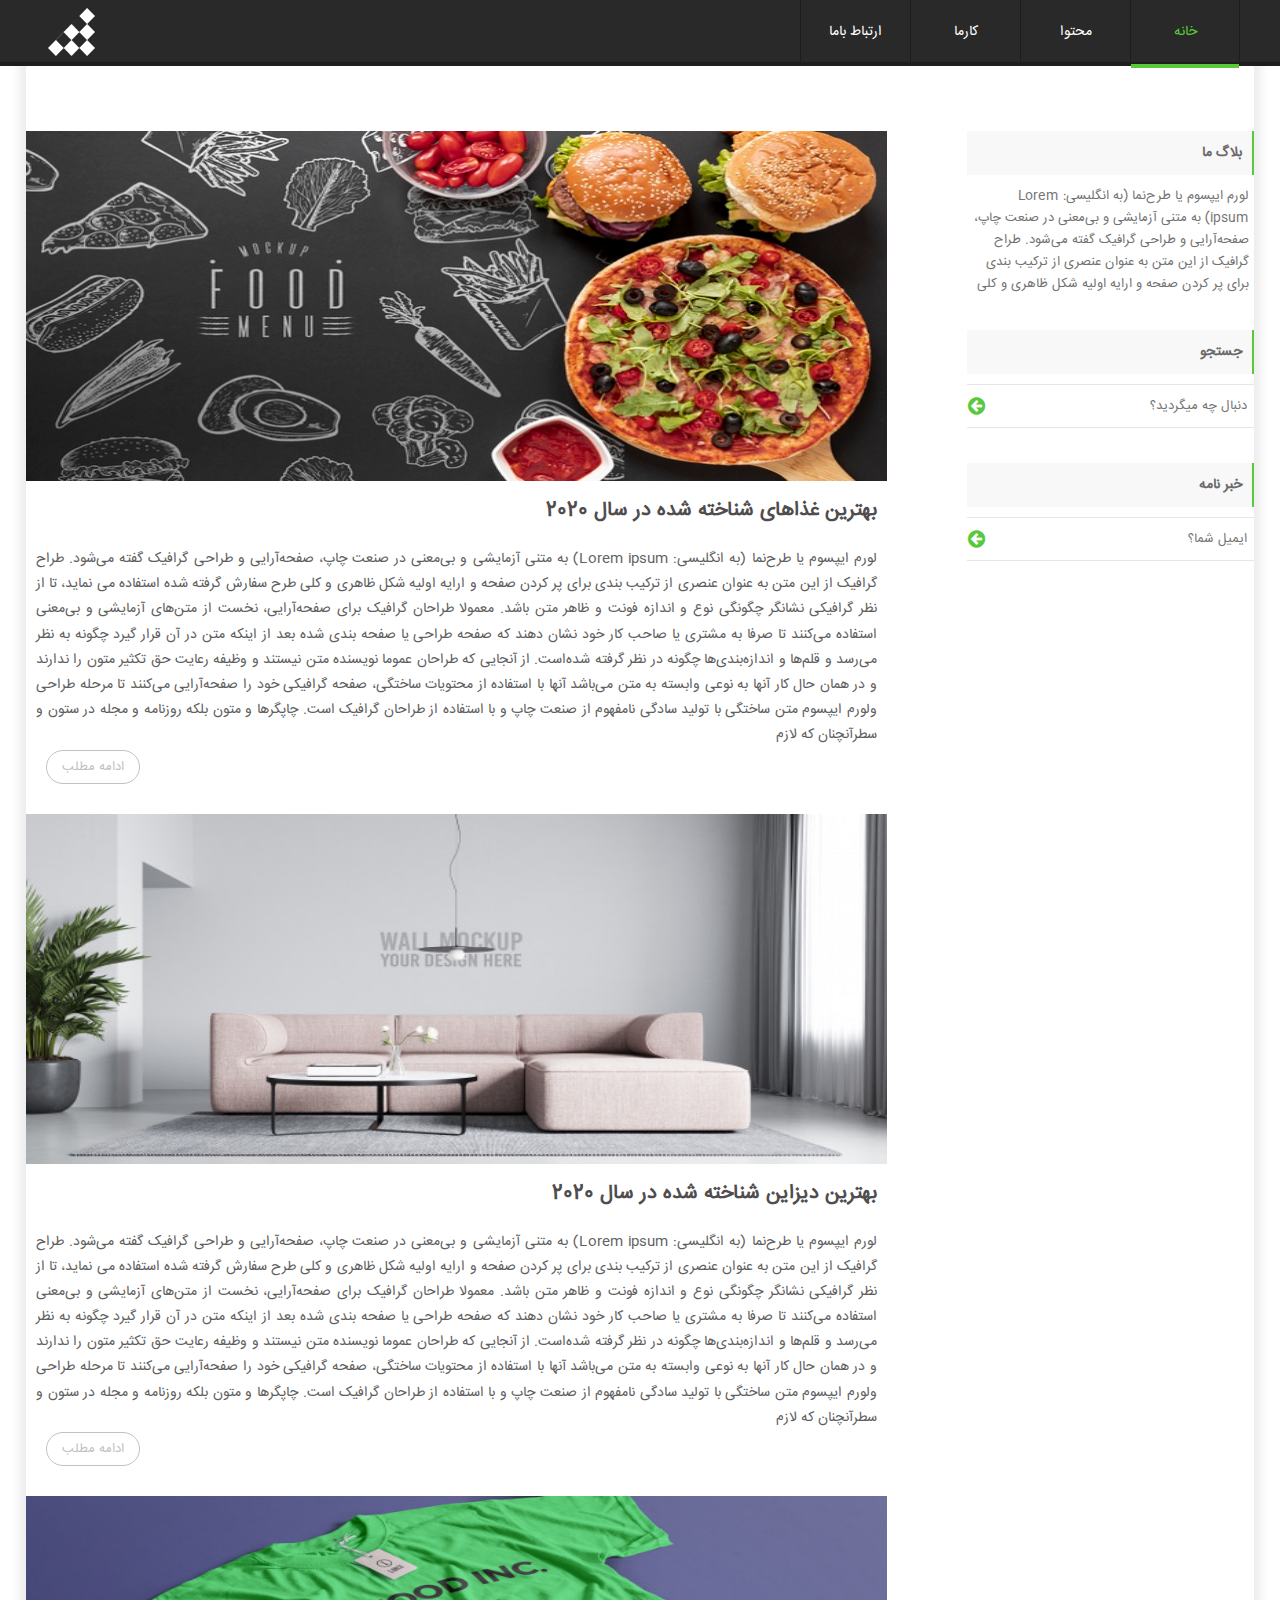
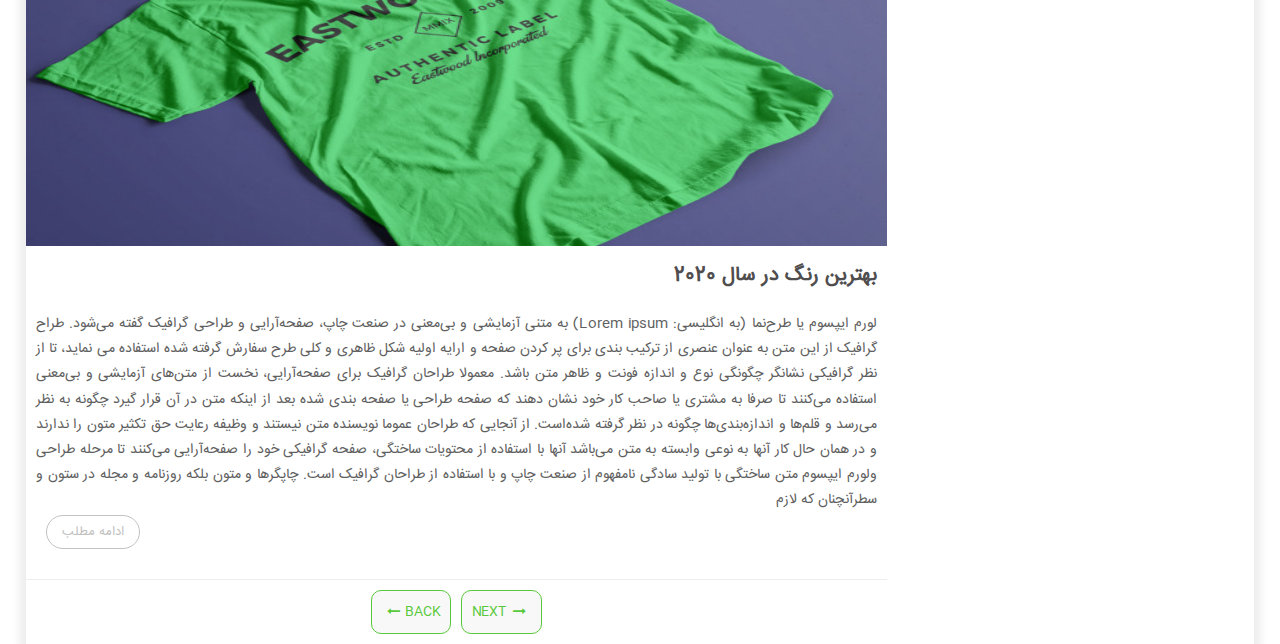
<file: index.html>
<!DOCTYPE html>
<html lang="en">
<head>
    <meta charset="UTF-8">
    <meta name="viewport" content="width=device-width, initial-scale=1.0">
    <meta http-equiv="X-UA-Compatible" content="ie=edge">
    <!-- my style -->
    <link rel="stylesheet" href="assets/css/style.css">
    <!-- responive -->
    <link rel="stylesheet" href="assets/css/responsive.css">
    <!--    icon-->
    <link rel="stylesheet" href="assets/font/font-icon/css/font-awesome.min.css">
    <title>blog</title>
</head>
<body>
<!--header-->
<header>
    <nav>
        <div class="container">
            <div class="span-md-6 menu">
                <ul class="menu_list">
                    <li class="menu_item active_menu"><a class="menu_link" href="#">خانه</a></li>
                    <li class="menu_item"><a class="menu_link" href="#">محتوا</a></li>
                    <li class="menu_item"><a class="menu_link" href="#">کارما</a></li>
                    <li class="menu_item"><a class="menu_link" href="#">ارتباط باما</a></li>
                </ul>
            </div>
            <div class="span-md-6 logo"><a href="#" class="logo_link"><img src="assets/images/logo.png" alt="blog"></a>
            </div>
        </div>
    </nav>
</header>
<div class="container all_content">
    <!--aside-->
    <aside class="span-md-3">
        <div class="box_aside">
            <div class="bh_aside">
                <h5 class="bt_aside">بلاگ ما</h5>
            </div>
            <div class="bc_aside">
                <p class="bcp_aside">
                    لورم ایپسوم یا طرح‌نما (به انگلیسی: Lorem ipsum) به متنی آزمایشی و بی‌معنی در صنعت چاپ، صفحه‌آرایی و
                    طراحی گرافیک گفته می‌شود. طراح گرافیک از این متن به عنوان عنصری از ترکیب بندی برای پر کردن صفحه و
                    ارایه اولیه شکل ظاهری و کلی </p>
            </div>
        </div>
        <div class="box_aside">
            <div class="bh_aside">
                <h5 class="bt_aside">جستجو</h5>
            </div>
            <div class="bc_aside searcher">
                <form action="#" method="get" class="frm_search">
                    <input class="search" type="search" placeholder="دنبال چه میگردید؟" maxlength="22 ">
                    <button type="submit" class="btn_Esend"><i class="fa fa-arrow-circle-left" aria-hidden="true"></i>
                    </button>
                </form>
            </div>
        </div>
        <div class="box_aside">
            <div class="bh_aside">
                <h5 class="bt_aside">خبر نامه</h5>
            </div>
            <div class="bc_aside searcher">
                <form action="#" method="get" class="frm_box">
                    <input class="search" type="search" placeholder="ایمیل شما؟" maxlength="25">
                    <button type="submit" class="btn_Esend"><i class="fa fa-arrow-circle-left" aria-hidden="true"></i>
                    </button>
                </form>
            </div>
        </div>
    </aside>
    <!--section-->
    <section class="span-md-9">
        <div class="post">
            <div class="img_post">
                <a href="#"><img class="img_post_fully" src="assets/images/post/1.jpg" alt=""></a>
            </div>
            <div class="txt_post">
                <div class="post_titr">
                    <a href="#"><h2 class="txt_titr_bold">بهترین غذاهای شناخته شده در سال 2020</h2></a>
                </div>
                <div class="post_description">
                    <div class="post_sometxt">
                        <p class="paragraph">
                            لورم ایپسوم یا طرح‌نما (به انگلیسی: Lorem ipsum) به متنی آزمایشی و بی‌معنی در صنعت چاپ،
                            صفحه‌آرایی و طراحی گرافیک گفته می‌شود. طراح گرافیک از این متن به عنوان عنصری از ترکیب بندی
                            برای پر کردن صفحه و ارایه اولیه شکل ظاهری و کلی طرح سفارش گرفته شده استفاده می نماید، تا از
                            نظر گرافیکی نشانگر چگونگی نوع و اندازه فونت و ظاهر متن باشد. معمولا طراحان گرافیک برای
                            صفحه‌آرایی، نخست از متن‌های آزمایشی و بی‌معنی استفاده می‌کنند تا صرفا به مشتری یا صاحب کار
                            خود نشان دهند که صفحه طراحی یا صفحه بندی شده بعد از اینکه متن در آن قرار گیرد چگونه به نظر
                            می‌رسد و قلم‌ها و اندازه‌بندی‌ها چگونه در نظر گرفته شده‌است. از آنجایی که طراحان عموما
                            نویسنده متن نیستند و وظیفه رعایت حق تکثیر متون را ندارند و در همان حال کار آنها به نوعی
                            وابسته به متن می‌باشد آنها با استفاده از محتویات ساختگی، صفحه گرافیکی خود را صفحه‌آرایی
                            می‌کنند تا مرحله طراحی ولورم ایپسوم متن ساختگی با تولید سادگی نامفهوم از صنعت چاپ و با
                            استفاده از طراحان گرافیک است. چاپگرها و متون بلکه روزنامه و مجله در ستون و سطرآنچنان که لازم

                        </p>
                    </div>
                    <a href="#" class="continue_reding">ادامه مطلب</a>
                </div>
            </div>
        </div>
        <div class="post">
            <div class="img_post">
                <a href="#"><img class="img_post_fully" src="assets/images/post/2.jpg" alt=""></a>
            </div>
            <div class="txt_post">
                <div class="post_titr">
                    <a href="#"><h2 class="txt_titr_bold">بهترین دیزاین شناخته شده در سال 2020</h2></a>
                </div>
                <div class="post_description">
                    <div class="post_sometxt">
                        <p class="paragraph">
                            لورم ایپسوم یا طرح‌نما (به انگلیسی: Lorem ipsum) به متنی آزمایشی و بی‌معنی در صنعت چاپ،
                            صفحه‌آرایی و طراحی گرافیک گفته می‌شود. طراح گرافیک از این متن به عنوان عنصری از ترکیب بندی
                            برای پر کردن صفحه و ارایه اولیه شکل ظاهری و کلی طرح سفارش گرفته شده استفاده می نماید، تا از
                            نظر گرافیکی نشانگر چگونگی نوع و اندازه فونت و ظاهر متن باشد. معمولا طراحان گرافیک برای
                            صفحه‌آرایی، نخست از متن‌های آزمایشی و بی‌معنی استفاده می‌کنند تا صرفا به مشتری یا صاحب کار
                            خود نشان دهند که صفحه طراحی یا صفحه بندی شده بعد از اینکه متن در آن قرار گیرد چگونه به نظر
                            می‌رسد و قلم‌ها و اندازه‌بندی‌ها چگونه در نظر گرفته شده‌است. از آنجایی که طراحان عموما
                            نویسنده متن نیستند و وظیفه رعایت حق تکثیر متون را ندارند و در همان حال کار آنها به نوعی
                            وابسته به متن می‌باشد آنها با استفاده از محتویات ساختگی، صفحه گرافیکی خود را صفحه‌آرایی
                            می‌کنند تا مرحله طراحی ولورم ایپسوم متن ساختگی با تولید سادگی نامفهوم از صنعت چاپ و با
                            استفاده از طراحان گرافیک است. چاپگرها و متون بلکه روزنامه و مجله در ستون و سطرآنچنان که لازم

                        </p>
                    </div>
                    <a href="#" class="continue_reding">ادامه مطلب</a>
                </div>
            </div>
        </div>
        <div class="post">
            <div class="img_post">
                <a href="#"><img class="img_post_fully" src="assets/images/post/3.jpg" alt=""></a>
            </div>
            <div class="txt_post">
                <div class="post_titr">
                    <a href="#"><h2 class="txt_titr_bold">بهترین رنگ در سال 2020</h2></a>
                </div>
                <div class="post_description">
                    <div class="post_sometxt">
                        <p class="paragraph">
                            لورم ایپسوم یا طرح‌نما (به انگلیسی: Lorem ipsum) به متنی آزمایشی و بی‌معنی در صنعت چاپ،
                            صفحه‌آرایی و طراحی گرافیک گفته می‌شود. طراح گرافیک از این متن به عنوان عنصری از ترکیب بندی
                            برای پر کردن صفحه و ارایه اولیه شکل ظاهری و کلی طرح سفارش گرفته شده استفاده می نماید، تا از
                            نظر گرافیکی نشانگر چگونگی نوع و اندازه فونت و ظاهر متن باشد. معمولا طراحان گرافیک برای
                            صفحه‌آرایی، نخست از متن‌های آزمایشی و بی‌معنی استفاده می‌کنند تا صرفا به مشتری یا صاحب کار
                            خود نشان دهند که صفحه طراحی یا صفحه بندی شده بعد از اینکه متن در آن قرار گیرد چگونه به نظر
                            می‌رسد و قلم‌ها و اندازه‌بندی‌ها چگونه در نظر گرفته شده‌است. از آنجایی که طراحان عموما
                            نویسنده متن نیستند و وظیفه رعایت حق تکثیر متون را ندارند و در همان حال کار آنها به نوعی
                            وابسته به متن می‌باشد آنها با استفاده از محتویات ساختگی، صفحه گرافیکی خود را صفحه‌آرایی
                            می‌کنند تا مرحله طراحی ولورم ایپسوم متن ساختگی با تولید سادگی نامفهوم از صنعت چاپ و با
                            استفاده از طراحان گرافیک است. چاپگرها و متون بلکه روزنامه و مجله در ستون و سطرآنچنان که لازم

                        </p>
                    </div>
                    <a href="#" class="continue_reding">ادامه مطلب</a>
                </div>
            </div>
        </div>
        <div class="bottom_section span-md-12">
            <div class=" next_back">
                <a href="#" class="bn_link"> <i class="fa fa-long-arrow-right  ico_bn" aria-hidden="true"></i> NEXT</a>
            </div>
            <div class=" next_back">
                <a href="#" class="bn_link"> BACK<i class="fa fa-long-arrow-left ico_bn" aria-hidden="true"></i> </a>
            </div>
        </div>
    </section>
</div>
</body>
</html>
</file>
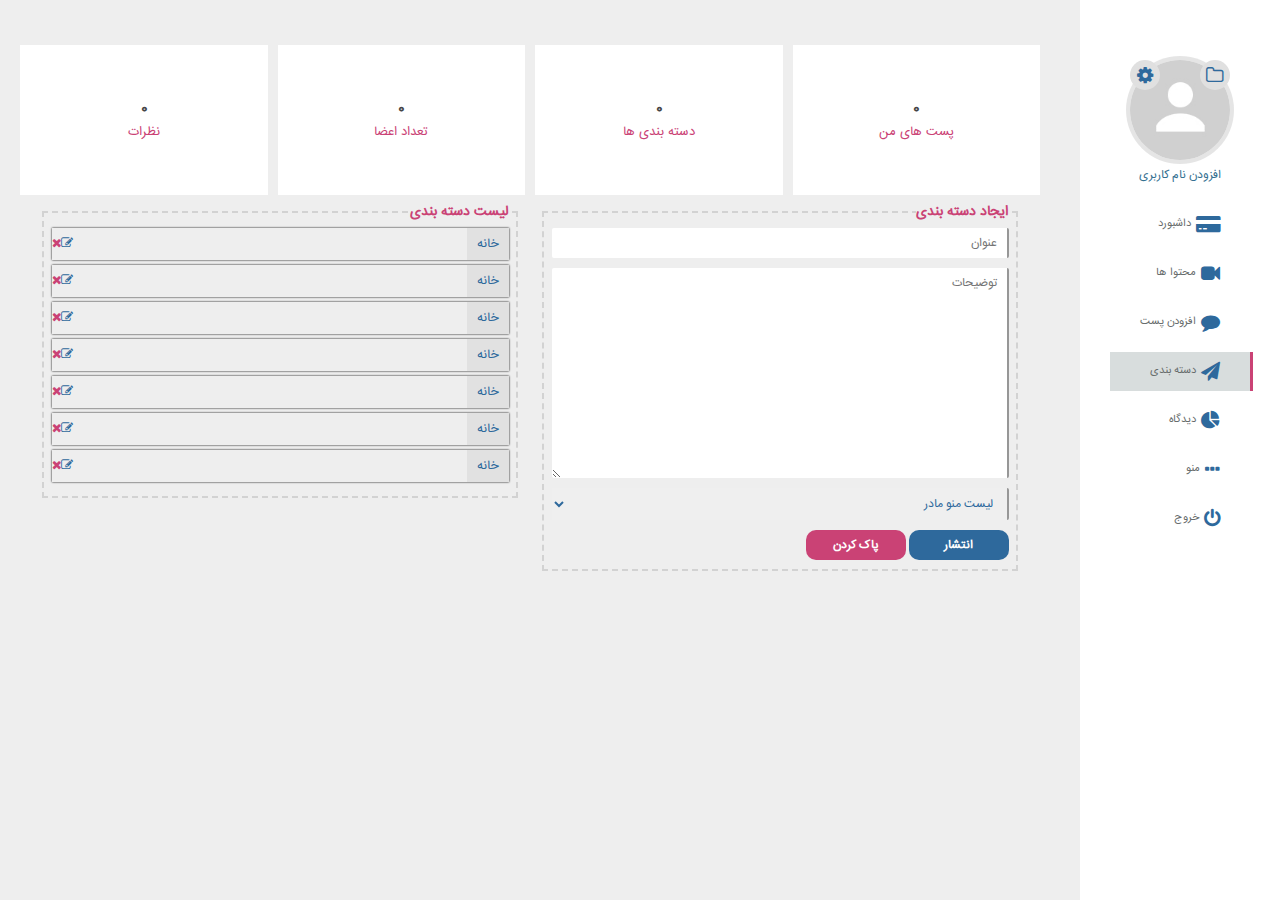
<file: admin/category.html>
<!DOCTYPE html>
<html lang="en">
<head>
    <meta charset="UTF-8">
    <title>دسته بندی</title>
    <link rel="stylesheet" href="font/fontawesome-free-5.9.0-web/css/font-awesome.min.css">
    <link rel="stylesheet" href="style/responsive.css">
    <link rel="stylesheet" href="style/normalize.css">
    <link rel="stylesheet" href="style/style.css">
</head>
<body>
<div class="clear">
    <aside>
        <div class="box_content">
            <div class="top row item_asd">
                <div class="avatar row">
                    <a href="#"><img class="picture" src="img/avt.png" alt=""></a>
                    <a href="#"class="setting_ico sub_avatar"><i class="fa fa-cog ico "></i></a>
                    <a href="" class="sub_avatar filemanager"><i class="fa  fa-folder-o  ico"></i></a>

                </div>
                <div class="add"><a href="#">افزودن نام کاربری</a></d                                                                                                                                                                                                                                                                           iv>
                </div>
                <div class="middle item_asd row">
                    <a href="dashboard.html" class="stitle item_link "><i class="ico fa fa-credit-card-alt "></i> داشبورد</a>

                    <a href="content.html" class="stitle item_link"><i class="ico fa fa-video-camera"></i> محتوا ها</a>
                    <a href="post.html" class="stitle item_link"><i class="ico fa fa-comment"></i> افزودن پست</a>
                    <a href="category.html" class="stitle item_link active"><i class="ico fa fa-send"></i> دسته بندی</a>
                    <a href="comment.html" class="stitle item_link"><i class="ico fa fa-pie-chart"></i> دیدگاه</a>
                    <a href="menu.html" class="stitle item_link"><i class="ico fa fa-ellipsis-h"></i> منو</a>
                    <a href="#" class="stitle item_link"><i class="ico fa fa-power-off"></i> خروج</a>

                </div>
            </div>
        </div>
    </aside>
</div>
<section>
    <div class="analyse_box row">
        <div class="span-md-3  sec_box an_box">
            <span class="title">0</span>
            <h4 class="title_red">پست های من</h4>
        </div>
        <div class="span-md-3 sec_box  an_box">
            <span class="title">0</span>
            <h4 class="title_red">دسته بندی ها</h4>
        </div>
        <div class="span-md-3  sec_box an_box">
            <span class="title">0</span>
            <h4 class="title_red">تعداد اعضا</h4>
        </div>
        <div class="span-md-3 sec_box  an_box">
            <span class="title">0</span>
            <h4 class="title_red">نظرات</h4>
        </div>

    </div>
    <!--    adminpanel  menubox-->
    <div class="container d_flex">
        <div class="bx_menu span-md-6 ">
            <fieldset class="">
                <legend>ایجاد دسته بندی</legend>
                <form action="#" method="post" class="frm_m">
                    <input type="text" placeholder="عنوان " name="title" title="نام منو را وارد کنید">
                    <textarea  rows="10" cols="10" type="text" placeholder="توضیحات " name="description"
                              title="توضیحات مربوط به ان را وارد کنید"></textarea>
                    <select name="parent" id="parent">
                        <option value="نام لیست مادر">لیست منو مادر</option>
                    </select>
                    <button type="submit">انتشار</button>
                    <button type="reset">پاک کردن</button>
                </form>
            </fieldset>
        </div>
        <!--        list menu-->
        <div class="bx_menu  span-md-6 ">
            <fieldset class="list_fieldset">
                <legend>لیست دسته بندی</legend>
                <div class="box_list">
                    <div class="item_list">
                        <div class="list_text">
                            <h5 class="list_title">خانه</h5>
                        </div>
                        <div class="list_ico">
                            <span title="edit"><i class="fa fa-edit good_ico"></i></span>
                            <span title="delete"><i class="fa fa-close bad_ico"></i></span>
                        </div>

                    </div>
                    <div class="item_list">
                        <div class="list_text">
                            <h5 class="list_title">خانه</h5>
                        </div>
                        <div class="list_ico">
                            <span title="edit"><i class="fa fa-edit good_ico"></i></span>
                            <span title="delete"><i class="fa fa-close bad_ico"></i></span>
                        </div>

                    </div>
                    <div class="item_list">
                        <div class="list_text">
                            <h5 class="list_title">خانه</h5>
                        </div>
                        <div class="list_ico">
                            <span title="edit"><i class="fa fa-edit good_ico"></i></span>
                            <span title="delete"><i class="fa fa-close bad_ico"></i></span>
                        </div>

                    </div>
                    <div class="item_list">
                        <div class="list_text">
                            <h5 class="list_title">خانه</h5>
                        </div>
                        <div class="list_ico">
                            <span title="edit"><i class="fa fa-edit good_ico"></i></span>
                            <span title="delete"><i class="fa fa-close bad_ico"></i></span>
                        </div>

                    </div>
                    <div class="item_list">
                        <div class="list_text">
                            <h5 class="list_title">خانه</h5>
                        </div>
                        <div class="list_ico">
                            <span title="edit"><i class="fa fa-edit good_ico"></i></span>
                            <span title="delete"><i class="fa fa-close bad_ico"></i></span>
                        </div>

                    </div>
                    <div class="item_list">
                        <div class="list_text">
                            <h5 class="list_title">خانه</h5>
                        </div>
                        <div class="list_ico">
                            <span title="edit"><i class="fa fa-edit good_ico"></i></span>
                            <span title="delete"><i class="fa fa-close bad_ico"></i></span>
                        </div>

                    </div>
                    <div class="item_list">
                        <div class="list_text">
                            <h5 class="list_title">خانه</h5>
                        </div>
                        <div class="list_ico">
                            <span title="edit"><i class="fa fa-edit good_ico"></i></span>
                            <span title="delete"><i class="fa fa-close bad_ico"></i></span>
                        </div>

                    </div>

                </div>
            </fieldset>
        </div>
    </div>
</section>
</body>
</html>
</file>
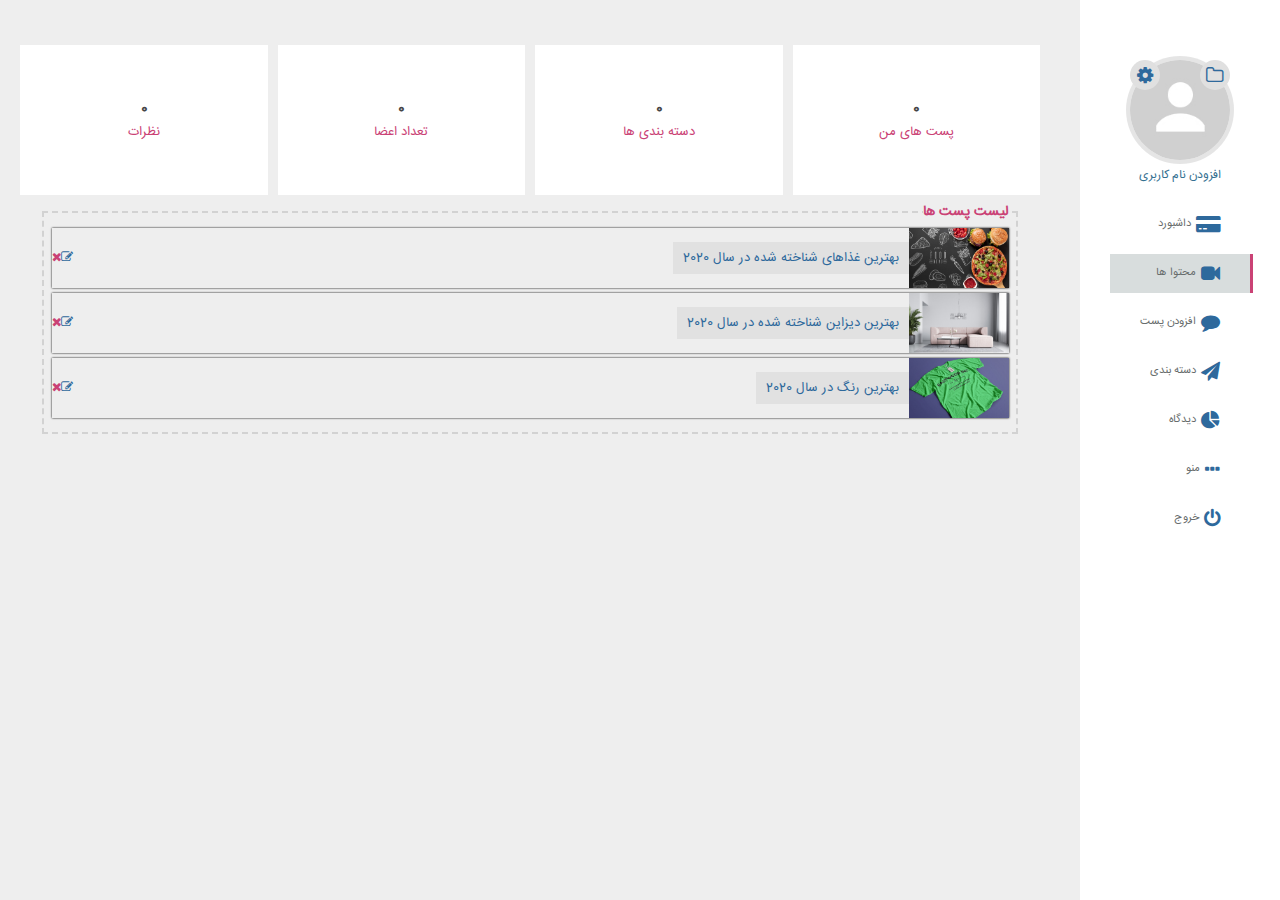
<file: admin/content.html>
<!DOCTYPE html>
<html lang="en">
<head>
    <meta charset="UTF-8">
    <title>محتواها</title>
    <link rel="stylesheet" href="font/fontawesome-free-5.9.0-web/css/font-awesome.min.css">
    <link rel="stylesheet" href="style/responsive.css">
    <link rel="stylesheet" href="style/normalize.css">
    <link rel="stylesheet" href="style/style.css">
</head>
<body>
<div class="clear">
    <aside>
        <div class="box_content">
            <div class="top row item_asd">
                <div class="avatar row">
                    <a href="#"><img class="picture" src="img/avt.png" alt=""></a>
                    <a href="#"class="setting_ico sub_avatar"><i class="fa fa-cog ico "></i></a>
                    <a href="" class="sub_avatar filemanager"><i class="fa  fa-folder-o  ico"></i></a>

                </div>
                <div class="add"><a href="#">افزودن نام کاربری</a></d                                                                                                                                                                                                                                                                           iv>
                </div>
                <div class="middle item_asd row">
                    <a href="dashboard.html" class="stitle item_link "><i class="ico fa fa-credit-card-alt "></i> داشبورد</a>

                    <a href="content.html" class="stitle item_link active"><i class="ico fa fa-video-camera"></i> محتوا ها</a>
                    <a href="post.html" class="stitle item_link"><i class="ico fa fa-comment"></i> افزودن پست</a>
                    <a href="category.html" class="stitle item_link"><i class="ico fa fa-send"></i> دسته بندی</a>
                    <a href="comment.html" class="stitle item_link"><i class="ico fa fa-pie-chart"></i> دیدگاه</a>
                    <a href="menu.html" class="stitle item_link"><i class="ico fa fa-ellipsis-h"></i> منو</a>
                    <a href="#" class="stitle item_link"><i class="ico fa fa-power-off"></i> خروج</a>

                </div>
            </div>
        </div>
    </aside>
</div>
<section>
    <div class="analyse_box row">
        <div class="span-md-3  sec_box an_box">
            <span class="title">0</span>
            <h4 class="title_red">پست های من</h4>
        </div>
        <div class="span-md-3 sec_box  an_box">
            <span class="title">0</span>
            <h4 class="title_red">دسته بندی ها</h4>
        </div>
        <div class="span-md-3  sec_box an_box">
            <span class="title">0</span>
            <h4 class="title_red">تعداد اعضا</h4>
        </div>
        <div class="span-md-3 sec_box  an_box">
            <span class="title">0</span>
            <h4 class="title_red">نظرات</h4>
        </div>

    </div>
    <div class="container">
        <div class="bx_menu  span-md-12 ">
        <fieldset class="list_fieldset">
            <legend>لیست پست ها</legend>
            <div class="box_list">
                <div class="item_list">
                    <div class="list_text">
                        <a href="#" class="img_postlink d_flex"><img src="img/post/1.jpg" class="list_img" alt=""></a>
                        <a href="#"><h5 class="list_title">بهترین غذاهای شناخته شده در سال 2020</h5></a>
                    </div>
                    <div class="list_ico">
                        <span title="edit"><i class="fa fa-edit good_ico"></i></span>
                        <span  title="delete"><i class="fa fa-close bad_ico"></i></span>
                    </div>
                    

                </div>
                <div class="item_list">
                    <div class="list_text">
                        <a href="#" class="img_postlink d_flex"><img src="img/post/2.jpg" class="list_img" alt=""></a>
                        <a href="#"><h5 class="list_title">بهترین دیزاین شناخته شده در سال 2020</h5></a>
                    </div>
                    <div class="list_ico">
                        <span title="edit"><i class="fa fa-edit good_ico"></i></span>
                        <span  title="delete"><i class="fa fa-close bad_ico"></i></span>
                    </div>

                </div>
                <div class="item_list">
                    <div class="list_text">
                        <a href="#" class="img_postlink d_flex"><img src="img/post/3.jpg" class="list_img" alt=""></a>
                        <a href="#"><h5 class="list_title">بهترین رنگ در سال 2020</h5></a>
                    </div>
                    <div class="list_ico">
                        <span title="edit"><i class="fa fa-edit good_ico"></i></span>
                        <span  title="delete"><i class="fa fa-close bad_ico"></i></span>
                    </div>

                </div>


            </div>
        </fieldset>
    </div>
    </div>
</section>

</body>
</html>
</file>
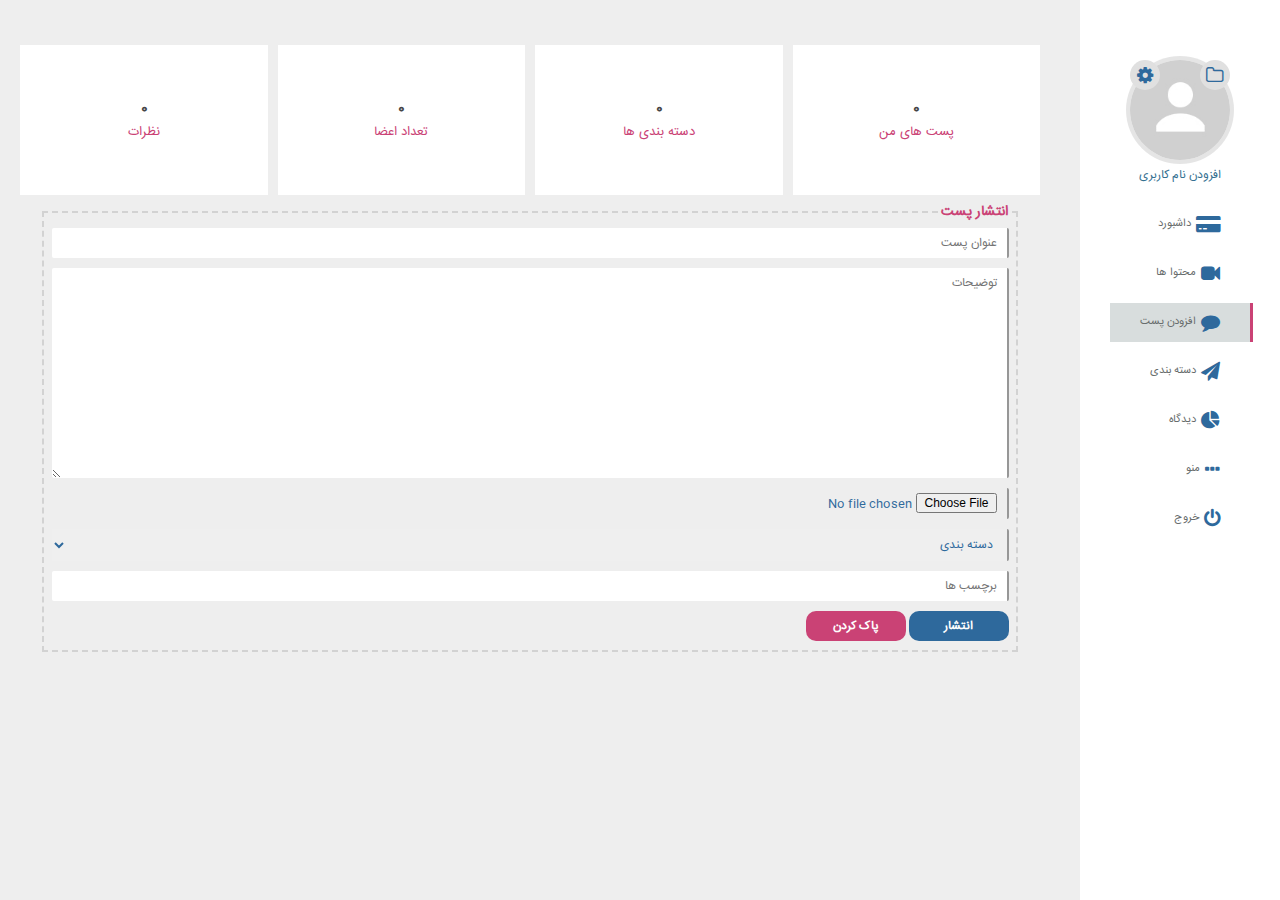
<file: admin/post.html>
<!DOCTYPE html>
<html lang="en">
<head>
    <meta charset="UTF-8">
    <title>پست</title>
    <link rel="stylesheet" href="font/fontawesome-free-5.9.0-web/css/font-awesome.min.css">
    <link rel="stylesheet" href="style/responsive.css">
    <link rel="stylesheet" href="style/normalize.css">
    <link rel="stylesheet" href="style/style.css">
</head>
<body>
<div class="clear">
    <aside>
        <div class="box_content">
            <div class="top row item_asd">
                <div class="avatar row">
                    <a href="#"><img class="picture" src="img/avt.png" alt=""></a>
                    <a href="#"class="setting_ico sub_avatar"><i class="fa fa-cog ico "></i></a>
                    <a href="" class="sub_avatar filemanager"><i class="fa  fa-folder-o  ico"></i></a>

                </div>
                <div class="add"><a href="#">افزودن نام کاربری</a></d                                                                                                                                                                                                                                                                           iv>
                </div>
                <div class="middle item_asd row">
                    <a href="dashboard.html" class="stitle item_link "><i class="ico fa fa-credit-card-alt "></i> داشبورد</a>

                    <a href="content.html" class="stitle item_link"><i class="ico fa fa-video-camera"></i> محتوا ها</a>
                    <a href="post.html" class="stitle item_link active "><i class="ico fa fa-comment"></i> افزودن پست</a>
                    <a href="category.html" class="stitle item_link"><i class="ico fa fa-send"></i> دسته بندی</a>
                    <a href="comment.html" class="stitle item_link"><i class="ico fa fa-pie-chart"></i> دیدگاه</a>
                    <a href="menu.html" class="stitle item_link"><i class="ico fa fa-ellipsis-h"></i> منو</a>
                    <a href="#" class="stitle item_link"><i class="ico fa fa-power-off"></i> خروج</a>

                </div>
            </div>
        </div>
    </aside>
</div>
<section>
    <div class="analyse_box row">
        <div class="span-md-3  sec_box an_box">
            <span class="title">0</span>
            <h4 class="title_red">پست های من</h4>
        </div>
        <div class="span-md-3 sec_box  an_box">
            <span class="title">0</span>
            <h4 class="title_red">دسته بندی ها</h4>
        </div>
        <div class="span-md-3  sec_box an_box">
            <span class="title">0</span>
            <h4 class="title_red">تعداد اعضا</h4>
        </div>
        <div class="span-md-3 sec_box  an_box">
            <span class="title">0</span>
            <h4 class="title_red">نظرات</h4>
        </div>

    </div>
    <div class="container">
    <div class="bx_menu span-md-12 ">
        <fieldset class="">
            <legend>انتشار پست</legend>
            <form action="#" method="post" class="frm_m">
                <input type="text" placeholder="عنوان پست" name="title" title="نام عنوان را وارد کنید">
                <textarea rows="10" cols="10" type="text" placeholder="توضیحات " name="description" title="توضیحات مربوط به ان را وارد کنید"></textarea>
                <input type="file" name="upload" accept="image/*">
                <select name="parent" id="parent">
                    <option value="نام لیست مادر">دسته بندی</option>
                </select>
                <input type="text" placeholder="برچسب ها" name="hashtag" title="برچسب را وارد کنید">
                <button type="submit">انتشار</button>
                <button type="reset">پاک کردن</button>
            </form>
        </fieldset>
    </div>
    </div>
</section>

</body>
</html>
</file>
<file: assets/css/responsive.css>
/* ---------- mobile first ---------- */
[class^="span-"] {
    width: 100%;
    /*padding: 0px 5px;*/
    float: right;
}
/* ---------- responsive ---------- */

@media only screen and (max-width: 768px) {
.span-xs-1, .span-xs-2, .span-xs-3, .span-xs-4, .span-xs-5, .span-xs-6, .span-xs-7, .span-xs-8, .span-xs-9, .span-xs-10, .span-xs-11, .span-xs-12 {
    float: right;
}
.span-xs-1 {
    width: 8.33% ;
}
.span-xs-2 {
    width: 16.66% ;
}
.span-xs-3 {
    width: 25% ;
}
.span-xs-4 {
    width: 33.33% ;
}
.span-xs-5 {
    width: 41.66% ;
}
.span-xs-6 {
    width: 50% ;
}
.span-xs-7 {
    width: 58.33% ;
}
.span-xs-8 {
    width: 66.66% ;
}
.span-xs-9 {
    width: 75% ;
}
.span-xs-10 {
    width: 83.33% ;
}
.span-xs-11 {
    width: 91.66% ;
}
.span-xs-12 {
    width: 100% ;
}
.container {
    width: 100%;
    padding: 0 10px;
}
}
@media only screen and (min-width: 768px) {
.span-sm-1, .span-sm-2, .span-sm-3, .span-sm-4, .span-sm-5, .span-sm-6, .span-sm-7, .span-sm-8, .span-sm-9, .span-sm-10, .span-sm-11, .span-sm-12 {
    float: right;
}
.span-sm-1 {
    width: 8.33% ;
}
.span-sm-2 {
    width: 16.66% ;
}
.span-sm-3 {
    width: 25% ;
}
.span-sm-4 {
    width: 33.33% ;
}
.span-sm-5 {
    width: 41.66% ;
}
.span-sm-6 {
    width: 50% ;
}
.span-sm-7 {
    width: 58.33% ;
}
.span-sm-8 {
    width: 66.66% ;
}
.span-sm-9 {
    width: 75% ;
}
.span-sm-10 {
    width: 83.33% ;
}
.span-sm-11 {
    width: 91.66% ;
}
.span-sm-12 {
    width: 100% ;
}
.container {
    width: 750px;
}
}
@media only screen and (min-width: 992px) {
.span-md-1, .span-md-2, .span-md-3, .span-md-4, .span-md-5, .span-md-6, .span-md-7, .span-md-8, .span-md-9, .span-md-10, .span-md-11, .span-md-12 {
    float: right;
}
.span-md-1 {
    width: 8.33% ;
}
.span-md-2 {
    width: 16.66% ;
}
.span-md-3 {
    width: 25% ;
}
.span-md-4 {
    width: 33.33% ;
}
.span-md-5 {
    width: 41.66% ;
}
.span-md-6 {
    width: 50% ;
}
.span-md-7 {
    width: 58.33% ;
}
.span-md-8 {
    width: 66.66% ;
}
.span-md-9 {
    width: 75% ;
}
.span-md-10 {
    width: 83.33% ;
}
.span-md-11 {
    width: 91.66% ;
}
.span-md-12 {
    width: 100% ;
}
.container {
    width: 970px;
}
}
@media only screen and (min-width: 1240px) {
.span-lg-1, .span-lg-2, .span-lg-3, .span-lg-4, .span-lg-5, .span-lg-6, .span-lg-7, .span-lg-8, .span-lg-9, .span-lg-10, .span-lg-11, .span-lg-12 {
    float: right;
}
.span-lg-1 {
    width: 8.33% ;
}
.span-lg-2 {
    width: 16.66% ;
}
.span-lg-3 {
    width: 25% ;
}
.span-lg-4 {
    width: 33.33% ;
}
.span-lg-5 {
    width: 41.66% ;
}
.span-lg-6 {
    width: 50% ;
}
.span-lg-7 {
    width: 58.33% ;
}
.span-lg-8 {
    width: 66.66% ;
}
.span-lg-9 {
    width: 75% ;
}
.span-lg-10 {
    width: 83.33% ;
}
.span-lg-11 {
    width: 91.66% ;
}
.span-lg-12 {
    width: 100% ;
}
.container {
    width: 1230px;
}
}
@media only screen and (max-width: 500px) {
.span-vxs-1, .span-vxs-2, .span-vxs-3, .span-vxs-4, .span-vxs-5, .span-vxs-6, .span-vxs-7, .span-vxs-8, .span-vxs-9, .span-vxs-10, .span-vxs-11, .span-vxs-12 {
    float: right;
}
.span-vxs-1 {
    width: 8.33% ;
}
.span-vxs-2 {
    width: 16.66% ;
}
.span-vxs-3 {
    width: 25% ;
}
.span-vxs-4 {
    width: 33.33% ;
}
.span-vxs-5 {
    width: 41.66% ;
}
.span-vxs-6 {
    width: 50% ;
}
.span-vxs-7 {
    width: 58.33% ;
}
.span-vxs-8 {
    width: 66.66% ;
}
.span-vxs-9 {
    width: 75% ;
}
.span-vxs-10 {
    width: 83.33% ;
}
.span-vxs-11 {
    width: 91.66% ;
}
.span-vxs-12 {
    width: 100% ;
}
[class^="span-"] {
    float: right;
}
.container {
    width: 100%;
    padding: 0 10px;
}
}


.visible-xs,
.visible-sm,
.visible-md,
.visible-lg {
  display: none !important;
}
.visible-xs-block,
.visible-xs-inline,
.visible-xs-inline-block,
.visible-sm-block,
.visible-sm-inline,
.visible-sm-inline-block,
.visible-md-block,
.visible-md-inline,
.visible-md-inline-block,
.visible-lg-block,
.visible-lg-inline,
.visible-lg-inline-block {
  display: none !important;
}
@media (max-width: 767px) {
  .visible-xs {
    display: block !important;
  }
  table.visible-xs {
    display: table !important;
  }
  tr.visible-xs {
    display: table-row !important;
  }
  th.visible-xs,
  td.visible-xs {
    display: table-cell !important;
  }
}
@media (max-width: 767px) {
  .visible-xs-block {
    display: block !important;
  }
}
@media (max-width: 767px) {
  .visible-xs-inline {
    display: inline !important;
  }
}
@media (max-width: 767px) {
  .visible-xs-inline-block {
    display: inline-block !important;
  }
}
@media (min-width: 768px) and (max-width: 991px) {
  .visible-sm {
    display: block !important;
  }
  table.visible-sm {
    display: table !important;
  }
  tr.visible-sm {
    display: table-row !important;
  }
  th.visible-sm,
  td.visible-sm {
    display: table-cell !important;
  }
}
@media (min-width: 768px) and (max-width: 991px) {
  .visible-sm-block {
    display: block !important;
  }
}
@media (min-width: 768px) and (max-width: 991px) {
  .visible-sm-inline {
    display: inline !important;
  }
}
@media (min-width: 768px) and (max-width: 991px) {
  .visible-sm-inline-block {
    display: inline-block !important;
  }
}
@media (min-width: 992px) and (max-width: 1199px) {
  .visible-md {
    display: block !important;
  }
  table.visible-md {
    display: table !important;
  }
  tr.visible-md {
    display: table-row !important;
  }
  th.visible-md,
  td.visible-md {
    display: table-cell !important;
  }
}
@media (min-width: 992px) and (max-width: 1199px) {
  .visible-md-block {
    display: block !important;
  }
}
@media (min-width: 992px) and (max-width: 1199px) {
  .visible-md-inline {
    display: inline !important;
  }
}
@media (min-width: 992px) and (max-width: 1199px) {
  .visible-md-inline-block {
    display: inline-block !important;
  }
}
@media (min-width: 1200px) {
  .visible-lg {
    display: block !important;
  }
  table.visible-lg {
    display: table !important;
  }
  tr.visible-lg {
    display: table-row !important;
  }
  th.visible-lg,
  td.visible-lg {
    display: table-cell !important;
  }
}
@media (min-width: 1200px) {
  .visible-lg-block {
    display: block !important;
  }
}
@media (min-width: 1200px) {
  .visible-lg-inline {
    display: inline !important;
  }
}
@media (min-width: 1200px) {
  .visible-lg-inline-block {
    display: inline-block !important;
  }
}
.hidden_xvs{
    display: block;
}
@media (max-width: 500px){
    .hidden_xvs{
        display: none !important;
    }
}
@media (max-width: 767px) {
  .hidden-xs {
    display: none !important;
  }
}
@media (min-width: 768px) and (max-width: 991px) {
  .hidden-sm {
    display: none !important;
  }
}
@media (min-width: 992px) and (max-width: 1199px) {
  .hidden-md {
    display: none !important;
  }
}
@media (min-width: 1200px) {
  .hidden-lg {
    display: none !important;
  }
}
</file>
<file: admin/style/responsive.css>
/* ---------- mobile first ---------- */
[class^="span-"] {
    width: 100%;
    /*padding: 0px 5px;*/
    float: right;
}
/* ---------- responsive ---------- */

@media only screen and (max-width: 768px) {
.span-xs-1, .span-xs-2, .span-xs-3, .span-xs-4, .span-xs-5, .span-xs-6, .span-xs-7, .span-xs-8, .span-xs-9, .span-xs-10, .span-xs-11, .span-xs-12 {
    float: right;
}
.span-xs-1 {
    width: 8.33% ;
}
.span-xs-2 {
    width: 16.66% ;
}
.span-xs-3 {
    width: 25% ;
}
.span-xs-4 {
    width: 33.33% ;
}
.span-xs-5 {
    width: 41.66% ;
}
.span-xs-6 {
    width: 50% ;
}
.span-xs-7 {
    width: 58.33% ;
}
.span-xs-8 {
    width: 66.66% ;
}
.span-xs-9 {
    width: 75% ;
}
.span-xs-10 {
    width: 83.33% ;
}
.span-xs-11 {
    width: 91.66% ;
}
.span-xs-12 {
    width: 100% ;
}
.container {
    width: 100%;
    padding: 0 10px;
}
}
@media only screen and (min-width: 768px) {
.span-sm-1, .span-sm-2, .span-sm-3, .span-sm-4, .span-sm-5, .span-sm-6, .span-sm-7, .span-sm-8, .span-sm-9, .span-sm-10, .span-sm-11, .span-sm-12 {
    float: right;
}
.span-sm-1 {
    width: 8.33% ;
}
.span-sm-2 {
    width: 16.66% ;
}
.span-sm-3 {
    width: 25% ;
}
.span-sm-4 {
    width: 33.33% ;
}
.span-sm-5 {
    width: 41.66% ;
}
.span-sm-6 {
    width: 50% ;
}
.span-sm-7 {
    width: 58.33% ;
}
.span-sm-8 {
    width: 66.66% ;
}
.span-sm-9 {
    width: 75% ;
}
.span-sm-10 {
    width: 83.33% ;
}
.span-sm-11 {
    width: 91.66% ;
}
.span-sm-12 {
    width: 100% ;
}
.container {
    width: 750px;
}
}
@media only screen and (min-width: 992px) {
.span-md-1, .span-md-2, .span-md-3, .span-md-4, .span-md-5, .span-md-6, .span-md-7, .span-md-8, .span-md-9, .span-md-10, .span-md-11, .span-md-12 {
    float: right;
}
.span-md-1 {
    width: 8.33% ;
}
.span-md-2 {
    width: 16.66% ;
}
.span-md-3 {
    width: 25% ;
}
.span-md-4 {
    width: 33.33% ;
}
.span-md-5 {
    width: 41.66% ;
}
.span-md-6 {
    width: 50% ;
}
.span-md-7 {
    width: 58.33% ;
}
.span-md-8 {
    width: 66.66% ;
}
.span-md-9 {
    width: 75% ;
}
.span-md-10 {
    width: 83.33% ;
}
.span-md-11 {
    width: 91.66% ;
}
.span-md-12 {
    width: 100% ;
}
.container {
    width: 970px;
}
}
@media only screen and (min-width: 1240px) {
.span-lg-1, .span-lg-2, .span-lg-3, .span-lg-4, .span-lg-5, .span-lg-6, .span-lg-7, .span-lg-8, .span-lg-9, .span-lg-10, .span-lg-11, .span-lg-12 {
    float: right;
}
.span-lg-1 {
    width: 8.33% ;
}
.span-lg-2 {
    width: 16.66% ;
}
.span-lg-3 {
    width: 25% ;
}
.span-lg-4 {
    width: 33.33% ;
}
.span-lg-5 {
    width: 41.66% ;
}
.span-lg-6 {
    width: 50% ;
}
.span-lg-7 {
    width: 58.33% ;
}
.span-lg-8 {
    width: 66.66% ;
}
.span-lg-9 {
    width: 75% ;
}
.span-lg-10 {
    width: 83.33% ;
}
.span-lg-11 {
    width: 91.66% ;
}
.span-lg-12 {
    width: 100% ;
}
.container {
    width: 1230px;
}
}
@media only screen and (max-width: 500px) {
.span-vxs-1, .span-vxs-2, .span-vxs-3, .span-vxs-4, .span-vxs-5, .span-vxs-6, .span-vxs-7, .span-vxs-8, .span-vxs-9, .span-vxs-10, .span-vxs-11, .span-vxs-12 {
    float: right;
}
.span-vxs-1 {
    width: 8.33% ;
}
.span-vxs-2 {
    width: 16.66% ;
}
.span-vxs-3 {
    width: 25% ;
}
.span-vxs-4 {
    width: 33.33% ;
}
.span-vxs-5 {
    width: 41.66% ;
}
.span-vxs-6 {
    width: 50% ;
}
.span-vxs-7 {
    width: 58.33% ;
}
.span-vxs-8 {
    width: 66.66% ;
}
.span-vxs-9 {
    width: 75% ;
}
.span-vxs-10 {
    width: 83.33% ;
}
.span-vxs-11 {
    width: 91.66% ;
}
.span-vxs-12 {
    width: 100% ;
}
[class^="span-"] {
    float: right;
}
.container {
    width: 100%;
    padding: 0 10px;
}
}


.visible-xs,
.visible-sm,
.visible-md,
.visible-lg {
  display: none !important;
}
.visible-xs-block,
.visible-xs-inline,
.visible-xs-inline-block,
.visible-sm-block,
.visible-sm-inline,
.visible-sm-inline-block,
.visible-md-block,
.visible-md-inline,
.visible-md-inline-block,
.visible-lg-block,
.visible-lg-inline,
.visible-lg-inline-block {
  display: none !important;
}
@media (max-width: 767px) {
  .visible-xs {
    display: block !important;
  }
  table.visible-xs {
    display: table !important;
  }
  tr.visible-xs {
    display: table-row !important;
  }
  th.visible-xs,
  td.visible-xs {
    display: table-cell !important;
  }
}
@media (max-width: 767px) {
  .visible-xs-block {
    display: block !important;
  }
}
@media (max-width: 767px) {
  .visible-xs-inline {
    display: inline !important;
  }
}
@media (max-width: 767px) {
  .visible-xs-inline-block {
    display: inline-block !important;
  }
}
@media (min-width: 768px) and (max-width: 991px) {
  .visible-sm {
    display: block !important;
  }
  table.visible-sm {
    display: table !important;
  }
  tr.visible-sm {
    display: table-row !important;
  }
  th.visible-sm,
  td.visible-sm {
    display: table-cell !important;
  }
}
@media (min-width: 768px) and (max-width: 991px) {
  .visible-sm-block {
    display: block !important;
  }
}
@media (min-width: 768px) and (max-width: 991px) {
  .visible-sm-inline {
    display: inline !important;
  }
}
@media (min-width: 768px) and (max-width: 991px) {
  .visible-sm-inline-block {
    display: inline-block !important;
  }
}
@media (min-width: 992px) and (max-width: 1199px) {
  .visible-md {
    display: block !important;
  }
  table.visible-md {
    display: table !important;
  }
  tr.visible-md {
    display: table-row !important;
  }
  th.visible-md,
  td.visible-md {
    display: table-cell !important;
  }
}
@media (min-width: 992px) and (max-width: 1199px) {
  .visible-md-block {
    display: block !important;
  }
}
@media (min-width: 992px) and (max-width: 1199px) {
  .visible-md-inline {
    display: inline !important;
  }
}
@media (min-width: 992px) and (max-width: 1199px) {
  .visible-md-inline-block {
    display: inline-block !important;
  }
}
@media (min-width: 1200px) {
  .visible-lg {
    display: block !important;
  }
  table.visible-lg {
    display: table !important;
  }
  tr.visible-lg {
    display: table-row !important;
  }
  th.visible-lg,
  td.visible-lg {
    display: table-cell !important;
  }
}
@media (min-width: 1200px) {
  .visible-lg-block {
    display: block !important;
  }
}
@media (min-width: 1200px) {
  .visible-lg-inline {
    display: inline !important;
  }
}
@media (min-width: 1200px) {
  .visible-lg-inline-block {
    display: inline-block !important;
  }
}
.hidden_xvs{
    display: block;
}
@media (max-width: 500px){
    .hidden_xvs{
        display: none !important;
    }
}
@media (max-width: 767px) {
  .hidden-xs {
    display: none !important;
  }
}
@media (min-width: 768px) and (max-width: 991px) {
  .hidden-sm {
    display: none !important;
  }
}
@media (min-width: 992px) and (max-width: 1199px) {
  .hidden-md {
    display: none !important;
  }
}
@media (min-width: 1200px) {
  .hidden-lg {
    display: none !important;
  }
}
</file>
<file: admin/style/style.css>
@import "maine.css";

section {
    display: flex;
    flex-direction: column;
}
.container{
    width: 100%;
}
aside {
    background: #ffffff;
    width: 200px;
    height: 100vh;
    float: right;
    margin-left: 20px;
    position: fixed;
}

.box_content, section {
    padding: 40px 15px;
}

.avatar {
    width: 100px;
    height: 100px;
    position: relative;
    border-radius: 50%;
    box-shadow: 0px 0px 0px 4px #ddddddc4;

}

.item_asd {
    margin-bottom: 50px;
}

.top {
    width: 100%;
    justify-content: center;
    align-items: center;
    flex-direction: column;

}

.picture {
    width: 100%;
    height: 100%;
    border-radius: 100%;

}

.setting_ico {

    left: 0;
    top: 0;

}
.filemanager{
    top: 0;
    right: 0;
}
.sub_avatar{
    background: #e0e0e0;
    width: 30px;
    height: 30px;
    border-radius: 50%;
    /* text-align: center; */
    /* line-height: 30px; */
    text-decoration: none;
    padding: 3px 0;
    display: flex;
    justify-content: center;
    align-items: center;
    position: absolute;

}

a {
    text-decoration: none;
    outline: none;
}

.ico {
    color: #2e699c;
    font-size: 19px;
}

.add {
    margin-top: 5px;

}

.add a {
    color: #357191;

}

.stitle {
    color: #686d6d;
    font-size: 11px;
}

.item_link {
    display: flex;
    width: 100%;
    color: #686d6d;
    margin-bottom: 10px;
    transition: .4s ease;
    padding: 10px 30px;
    position: relative;

}

.active {
    background: #d8dddd;
}

.active:before {
    content: "";
    width: 3px;
    height: 100%;
    background: #ca4275;
    position: absolute;
    right: -3px;
    top: 0;

}

.title_red {
    color: #ca4275;
    font-size: 13px;

}

.item_link:hover {
    background: #d8dddd;
}

.item_link i {
    margin-left: 5px;
}

.middle {
    flex-direction: column;
}

.an_box {


    text-align: center;
    display: flex;
    justify-content: center;
    flex-direction: column;
    align-items: center;
    height: 150px;

}

.clear {
    float: right;
    width: 200px;
    height: 100vh;
    margin-left: 20px;
}

.sec_box {
    padding: 5px;
    background: #fff;
    margin: 5px;
}

.title {
    font-size: 14px;
    color: #444444;
    font-weight: bold;
}

.header_box {
    display: flex;
    justify-content: space-between;
}

.bottom_sec {
    height: 350px;
    position: relative;
}

.content_b {
    position: absolute;
    /* left: 50%; */
    width: 100%;
    /* top: 50%; */
    height: 100%;
    display: flex;
    align-items: center;
}

.item_asd {
    margin-top: 20px;
}

/* form  style*/
fieldset {
    border: 2px dashed #d2d2d2;
    margin: 0 2px;
    padding: 0.35em 0.625em 0.75em;

}

legend {
    font-size: 14px;
    font-weight: 700;
    color: #ca4275;
}

.frm_m input, .frm_m textarea, .frm_m select, .frm_m option {
    border: 0;
    padding: 5px 10px;
    border-radius: 2px;
    outline: none;
    width: 100%;
    display: block;
    resize: vertical;
    border-right: 2px solid #979797;
    margin-bottom: 10px;
    color: #2e699c;

}

.frm_m *:focus {
    transition: .4s ease-in;
    border-right: 2px solid #ca4275;
}

.frm_m button {
    border: 0;
    color: #fff;
    padding: 5px 10px;
    border-radius: 10px;
    width: 100px;
    font-weight: 700;

}

.frm_m button[type=reset] {
    background: #ca4275;
}
.bad_ico{
    color: #ca4275;
}
.good_ico{
    color: #2e699c;
}
.frm_m button[type=reset]:hover {
    transition: .3s cubic-bezier(.45, .05, .55, .95);
    color: #ca4275;
    background: none;
    box-shadow: 0 0 1px 1px;
}

.frm_m button[type=button], .frm_m button[type=submit], .unlink_btn:hover {
    background: #2e699c;
}

.frm_m button[type=button]:hover, .frm_m button[type=submit]:hover, .link_btn:hover {
    transition: .3s cubic-bezier(.45, .05, .55, .95);
    color: #2e699c;
    background: none;
    box-shadow: 0 0 1px 1px;

}

.d_flex {
    display: flex;
}

.bx_menu {
    padding: 0 10px;

}

/*box lost*/
.box_list {
    display: block;
}

.box_list div.item_list {
    display: flex;
    box-shadow: 0 0 2px 0;
    /*padding: 5px;*/
    /*background: #fff;*/
    margin-bottom: 5px;
    justify-content: space-between;
    align-items: center;
    position: relative;

}

.list_title {
    background: #e1e1e1;
    padding: 5px 10px;
    color: #2e699c;
    font-size: 13px;

}

.list_ico {
    display: flex;
}

.list_ico a i {
    margin: 0 5px;
    font-size: 25px;
    cursor: pointer;
}
.list_text{
    display: flex;
    align-items: center;
}
.list_img{
    width: 100px;
    height: 60px;


}
</file>
<file: assets/css/style.css>
/* reset style */
@import "normalize.css";

@font-face {
    font-family: iran_sans;
    src: url(../font/IRANSans.ttf);
    font-weight: 400;
}

@font-face {
    font-family: iran_sans_num;
    src: url(../font/sans_num.woff2);
    font-weight: 400;
}

/* config */
::-moz-selection {
    background: #00a5d1;
    color: #ffffff;
}

::selection {
    background: #00a5d1;
    color: #ffffff;
}

*:focus {
    outline: none !important;
}

* {
    direction: rtl;
    font-size: 13px;
    font-weight: normal;
    box-sizing: border-box;
    font-family: "iran_sans_num", "iran_sans";


}

a,
a:hover,
a:focus {
    color: unset;
    text-decoration: none;
    outline: none;

    /*display: flex*/
}

ul {
    list-style-type: none;
    margin: 0;
    padding: 0;
}

h1,
h2,
h3,
h4,
h5,
h6 {
    font-weight: 500;
    margin: 0;
    /*font-family: iranSANS, BYekan, arial;*/
}

h2 {
    font-size: 20px;
}

h3 {
    font-size: 15px;
}

img {
    max-width: 100%;
}

a {
    font-size: 13px;
}

.container {
    padding-right: 15px;
    padding-left: 15px;
    margin-right: auto;
    margin-left: auto;
}

.clearfix:before,
.clearfix:after {
    content: " ";
    /* 1 */
    display: table;
    /* 2 */
}

.clear {
    height: 48px;
}

.clearfix:after {
    clear: both;
}

/* end config */
/* start */
/* nav */
nav {
    width: 100%;
    background: #292929;
    /*margin-bottom: 5rem;*/
    border-bottom: 4px solid #1e1e1e;
    display: flex;
    position: relative;
    max-height: 66px;
}

ul.menu_list {
    list-style: none;
    display: inline-flex;
    color: #ffffff;

}

.menu_item:first-child {
    border-right: 1px solid #1d1d1d;
}

.menu_item {
    min-width: 110px;
    border-left: 1px solid #1d1d1d;
    position: relative;

}

.menu_list .menu_link {
    display: block;
    padding: 20px 0;
    text-align: center;
    font-size: 14px;
}

.menu_link:hover {
    background: #1d1d1d;
    transition: .5s;
}

.active_menu {
    color: #59c939;
}

.active_menu:after {
    content: '';
    width: 100%;
    height: 4px;
    background: #59c939;
    position: absolute;
    top: 100%;
}

/*logo
*/
.logo_link {
    padding: 7.5px;
    float: left;
}

.all_content {
    display: flex;
    padding: 5rem 0 0 0;
    border-right: 1px solid #eee;
    box-shadow: 0 0 8px 6px #eee;
    border-left: 1px solid #eee;
}

.box_aside {
    width: 100%;

}

.box_aside .bh_aside {
    width: 100%;
    padding: 10px;
    color: #6c6a6b;
    background: #f8f8f8;
    border-right: 2px solid #58c93b;
}

.box_aside .bt_aside {
    font-size: 14px;
    font-weight: bold;
}

.bc_aside {
    padding: 10px 5px 35px 5px;
}

.bcp_aside {
    margin: 0;
    color: #737373;
}

/*aside search*/
.frm_search, .search, .box_inpt, .frm_box {
    width: 100%;
    display: flex;
    position: relative;
}

.searcher {
    padding-left: 0 !important;
    padding-right: 0 !important;
}

.search, .box_inpt {
    border: none;
    padding: 10px 7px;
    border-top: 1px solid #e6e6e6 !important;
    border-bottom: 1px solid #e6e6e6 !important;
}

/*email*/
.btn_Esend {
    color: #58c93b;
    font-size: 20px;
    position: absolute;
    background: none;
    height: 100%;
    border: 0;
    display: flex;
    align-items: center;
    left: -5px;
}

/*section*/
section {
    margin-right: 80px;
}

.img_post_fully {
    width: 100%;
    height: 350px;
}

.txt_post {
    padding: 5px 10px;
}

.post_titr {
    margin-bottom: 20px;
}

.txt_titr_bold {
    color: #4f4d4e;
    font-weight: 700;
}

.post {
    position: relative;
    margin-bottom: 30px;
    padding: 0 0 10px;
}

.paragraph {
    color: #606060;
    font-size: 14px;
    line-height: 1.8;
    text-align: justify;
    margin-bottom: 20px;
}

.continue_reding {

    position: absolute;
    left: 20px;
    bottom: 0;
    padding: 5px 15px;
    color: #c2c2c2;
    border-radius: 20px;
    border: 1px solid #c2c2c2;
}

.continue_reding:hover {
    background: #58c93b;
    color: #fff;
    transition: .7s ease;
}

.bottom_section {
    padding: 10px;
    border-top: 1px solid #eee;
    display: flex;
    justify-content: center;

}
.next_back{
    position: relative;

}
.bottom_section .bn_link  {
    padding: 10px;
    display: flex;
    align-items: center;
    background: #f8f8f8;
    color: #58c93b;
    font-size: 13px;
    margin: 0 5px;
    border: 1px solid #58c93b ;
    border-radius: 10px;
    position: relative;


}
.next_back:first-child:hover{
    transform: translateX(5px);
    transition: .4s ease-in-out;

}
.next_back:last-child:hover{
    transform: translateX(-5px);
    transition: .4s ease-in-out;
}
.ico_bn
{
    padding: 0 5px;
}
</file>
